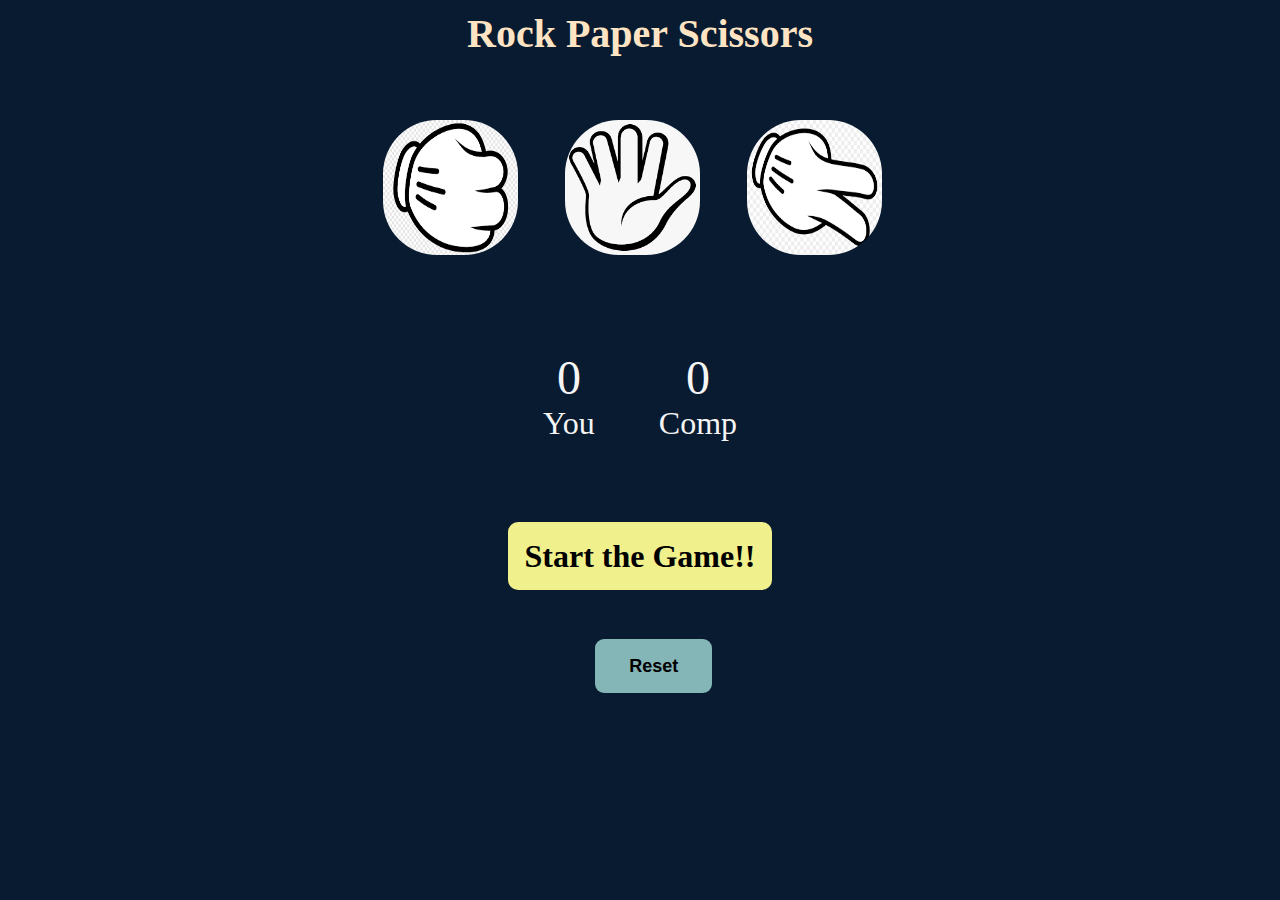
<file: ROCK-PAPER-SCISSORS/index.html>
<!DOCTYPE html>
<html lang="en">

<head>
    <meta charset="UTF-8">
    <meta name="viewport" content="width=device-width, initial-scale=1.0">
    <title>Rock-Paper-Scissors</title>
    <!-- <link rel="stylesheet" href="style.css"> -->
    <style>
        * {
            margin: 0;
            padding: 0;
        }

        body {
            background-color: #081b31;
        }

        h1 {
            color: bisque;
            text-align: center;
            font-size: 40px;
            padding: 10px;
            height: 5rem;
        }

        .ch:hover {
            transform: scale(1.25);
            cursor: pointer;

        }

        .ch {
            height: 150px;
            width: 150px;
        }

        img {
            height: 135px;
            width: 135px;
            border-radius: 40%;
            /* object-fit: cover; */
        }

        .choices {
            display: flex;
            justify-content: center;
            align-items: center;
            gap: 2rem;
            margin: 20px;
        }

        .score {
            display: flex;
            align-items: center;
            justify-content: center;
            flex-direction: column;
        }

        .scorecard {
            display: flex;
            justify-content: center;
            align-items: center;
            font-size: 2rem;
            gap: 4rem;
            color: whitesmoke;
            margin-top: 5rem;
        }

        #userScore,
        #compScore {
            font-size: 3rem;
        }

        .msg-container {
            text-align: center;
            margin-top: 6rem;

        }

        #msg {
            background-color: rgb(240, 240, 140);
            color: black;
            font-size: 2rem;
            padding: 1rem;
            display: inline;
            border-radius: 10px;
            font-weight: bold;
        }

        .btn {
            height: 6vmin;
            width: 13vmin;
            border: none;
            border-radius: 9px;
            background-color: rgb(132, 181, 183);
            color: rgb(0, 0, 0);
            font-size: 18px;
            font-weight: bold;
            display: flex;
            justify-content: center;
            align-items: center;
            margin-left: 46.5%;
            margin-top: 5%;
        }
    </style>
</head>

<body>
    <h1>Rock Paper Scissors</h1>
    <div class="choices">
        <div class="ch" id="Rock">
            <img src="download (1).png" alt="">
        </div>
        <div class="ch" id="Paper">
            <img src="download (2).png" alt="">
        </div>
        <div class="ch" id="Scissors">
            <img src="download 3.png" alt="">
        </div>
    </div>

    <div class="scorecard">
        <div class="score">
            <p id="userScore">0</p>
            <p>You</p>
        </div>
        <div class="score">
            <p id="compScore">0</p>
            <p>Comp</p>
        </div>
    </div>
    <div class="msg-container">
        <p id="msg">Start the Game!!</p>
    </div>
    <button class="btn">Reset</button>
</body>
<!-- <script src="script.js"></script> -->
<script>
    const choices = document.querySelectorAll(".ch");
    let msg = document.querySelector("#msg");
    let u_Sc = document.querySelector("#userScore");
    let c_Sc = document.querySelector("#compScore");
    let btn = document.querySelector(".btn");
    let userScore = 0;
    let compScore = 0;

    const genCompChoice = () => {
        const options = ["Rock", "Paper", "Scissors"];
        const random = Math.floor(Math.random() * 3);
        return options[random];

    }
    const showWinner = (userWin, userChoice, computerChoice) => {
        if (userWin === true) {
            console.log("You Win!!");
            msg.innerText = "You Won!! " + userChoice + " beats " + computerChoice;
            msg.style.backgroundColor = "Green";
            userScore++;
            u_Sc.innerText = userScore;

        }
        else {
            console.log("You Lose!!");
            msg.innerText = "You Lose!! " + computerChoice + " beats " + userChoice;
            msg.style.backgroundColor = "Red";
            compScore++;
            c_Sc.innerText = compScore;
        }
    }
    const resetGame = () => {
        console.log("Rbtn was clicked!!");
        userScore = 0;
        compScore = 0;
        u_Sc.innerText = userScore;
        c_Sc.innerText = compScore;
        msg.innerText = "Start the Game!!";
        msg.style.backgroundColor = "rgb(240, 240, 140)";
        msg.style.color = "black";

    }
    const drawGame = () => {
        console.log("Game was draw!!");
        msg.innerText = "Game Draw!! Play Again";
        msg.style.backgroundColor = "Blue";
    }
    const playgame = (userChoice) => {
        console.log("User-Choice : " + userChoice);
        const computerChoice = genCompChoice();
        console.log("Comp-Choice :  " + computerChoice);
        let userWin = true;
        if (userChoice === computerChoice) {
            drawGame();
        }
        else {
            if (userChoice === "Rock") {
                userWin = computerChoice === "Paper" ? false : true;
            }
            else if (userChoice === "Paper") {
                userWin = computerChoice === "Rock" ? true : false;
            }
            else {
                userWin = computerChoice === "Paper" ? true : false;
            }
            showWinner(userWin, userChoice, computerChoice);
        }
    }

    choices.forEach((choice) => {
        console.log(choice);
        choice.addEventListener("click", () => {
            const userChoice = choice.getAttribute("id");
            playgame(userChoice);
        })
    })

    btn.addEventListener("click", resetGame);
</script>

</html>
</file>
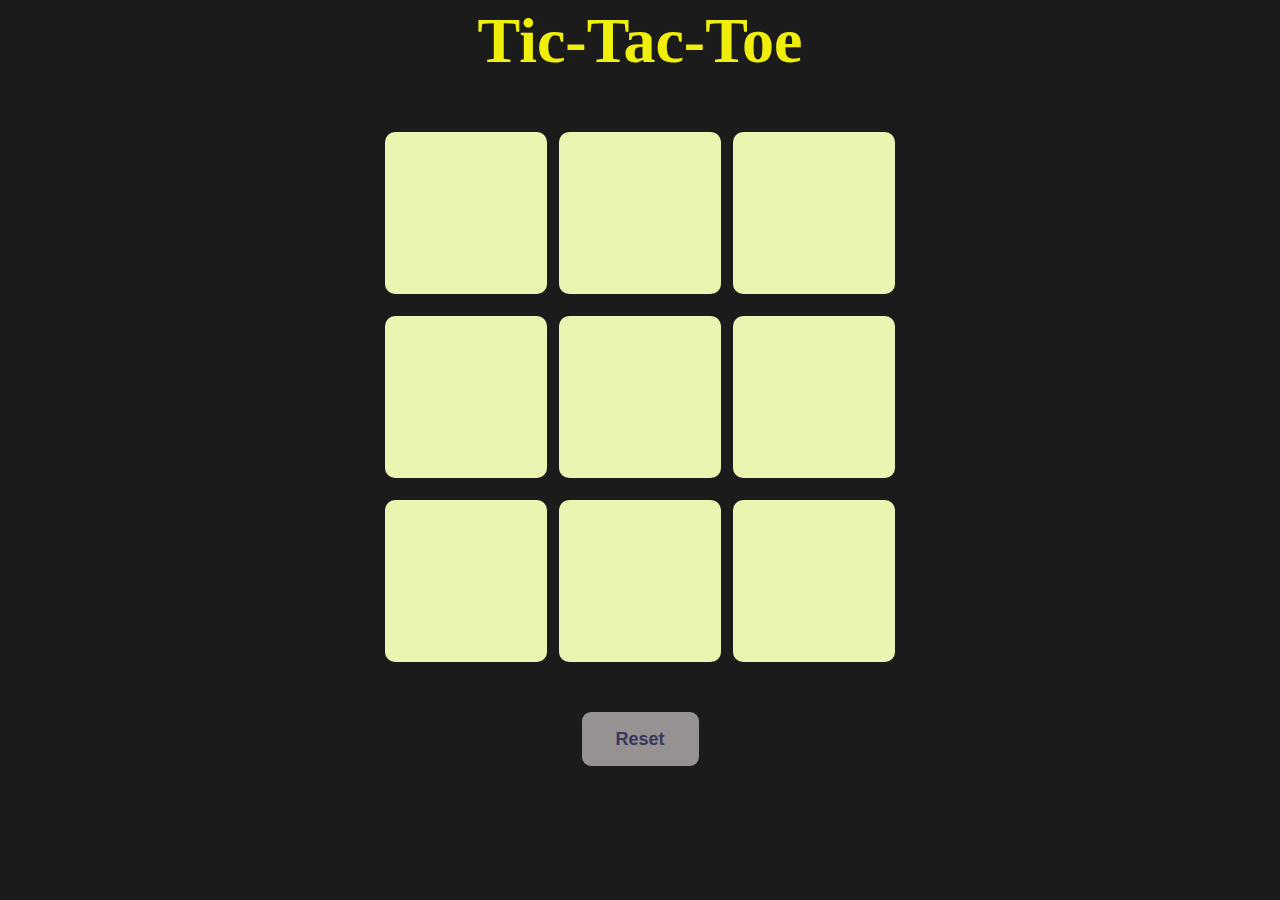
<file: TIC-TAC-TOE/index.html>
<!DOCTYPE html>
<html lang="en">

<head>
    <meta charset="UTF-8">
    <meta name="viewport" content="width=device-width, initial-scale=1.0">
    <title>TIC-TAC-TOE</title>
    <link rel="stylesheet" href="style.css">
    </head>

<body>
    <main>
        <h1>Tic-Tac-Toe</h1>
        <div class="container">
            <div class="game">
                <button class="box"></button>
                <button class="box"></button>
                <button class="box"></button>
                <button class="box"></button>
                <button class="box"></button>
                <button class="box"></button>
                <button class="box"></button>
                <button class="box"></button>
                <button class="box"></button>
            </div>
        </div>
        <button class="btn">Reset</button>
    </main>
    <div class="msg-container hide">
        <p id="msg">Winner</p>
        <button id="btn1">New Game</button>
    </div>

</body>
<script src="script.js"></script>
</html>
</file>
<file: ROCK-PAPER-SCISSORS/style.css>
*{
    margin: 0;
    padding: 0;
}
body{
    background-color: #081b31;
}
h1{
    color: bisque;
    text-align: center;
    font-size: 40px;
    padding: 10px;
    height: 5rem;
}
.ch:hover{
    transform: scale(1.25);
    cursor: pointer;

}
.ch{
    height: 150px;
    width: 150px;
}
img{
    height: 135px;
    width: 135px;
    border-radius: 40%;
    /* object-fit: cover; */
}
.choices{
    display: flex;
    justify-content: center;
    align-items: center;
    gap: 2rem;
    margin: 20px;
}
.score{
    display: flex;
    align-items: center;
    justify-content: center;
    flex-direction: column;
}
.scorecard{
    display: flex;
    justify-content: center;
    align-items: center;
    font-size: 2rem;
    gap: 4rem;
    color: whitesmoke;
    margin-top: 5rem;
}
#userScore, #compScore{
    font-size: 3rem;
}
.msg-container{
    text-align: center;
    margin-top: 6rem;

}
#msg{
    background-color: rgb(240, 240, 140);
    color: black;
    font-size: 2rem;
    padding: 1rem;
    display: inline;
    border-radius: 10px;
    font-weight: bold;
}
.btn{
    height: 6vmin;
    width: 13vmin;
    border: none;
    border-radius: 9px;
    background-color: rgb(132, 181, 183);
    color: rgb(0, 0, 0);
    font-size: 18px;
    font-weight: bold;
    display: flex;
    justify-content: center;
    align-items: center;
    margin-left: 46.5%;
    margin-top: 5%;
}
</file>
<file: TIC-TAC-TOE/style.css>
*{
    margin: 0;
    padding: 0;
}    
body{
    text-align: center;
    background-color: rgb(27, 27, 28) ;
}
h1{
    color: rgb(239, 239, 11);
    font-size: 4rem;
    padding: 4px 4px;
    
}
.container{
    height: 70vh;
    display: flex;
    flex-wrap: wrap;
    justify-content: center;
    align-items: center;
    
}
.game{
    height: 60vmin;
    width: 60vmin;
    display: flex;
    flex-wrap: wrap;
    justify-content: center;
    align-items: center;
    gap: 1.3vmin;
}
.box{
    height: 18vmin;
    width: 18vmin;
    border-radius: 10px;
    border: none;
    font-size: 10vmin;
    background-color: #ecf4b1;
    color: rgb(231, 40, 40);
}
.btn{
    height: 6vmin;
    width: 13vmin;
    border: none;
    border-radius: 9px;
    background-color: rgb(150, 146, 146);
    color: rgb(55, 54, 92);
    font-size: 18px;
    font-weight: bold;
}
#btn1{
    height: 6vmin;
    width: 13vmin;
    border: none;
    border-radius: 9px;
    background-color: rgb(150, 146, 146);
    color: rgb(55, 54, 92);
    font-size: 15px;
    font-weight: bold;
    /* padding:  1px; */
}
.hide{
    display: none;
}
#msg{
    color: rgb(224, 224, 237);
    font-size: 35px;
    padding: 2px ;
}
</file>
